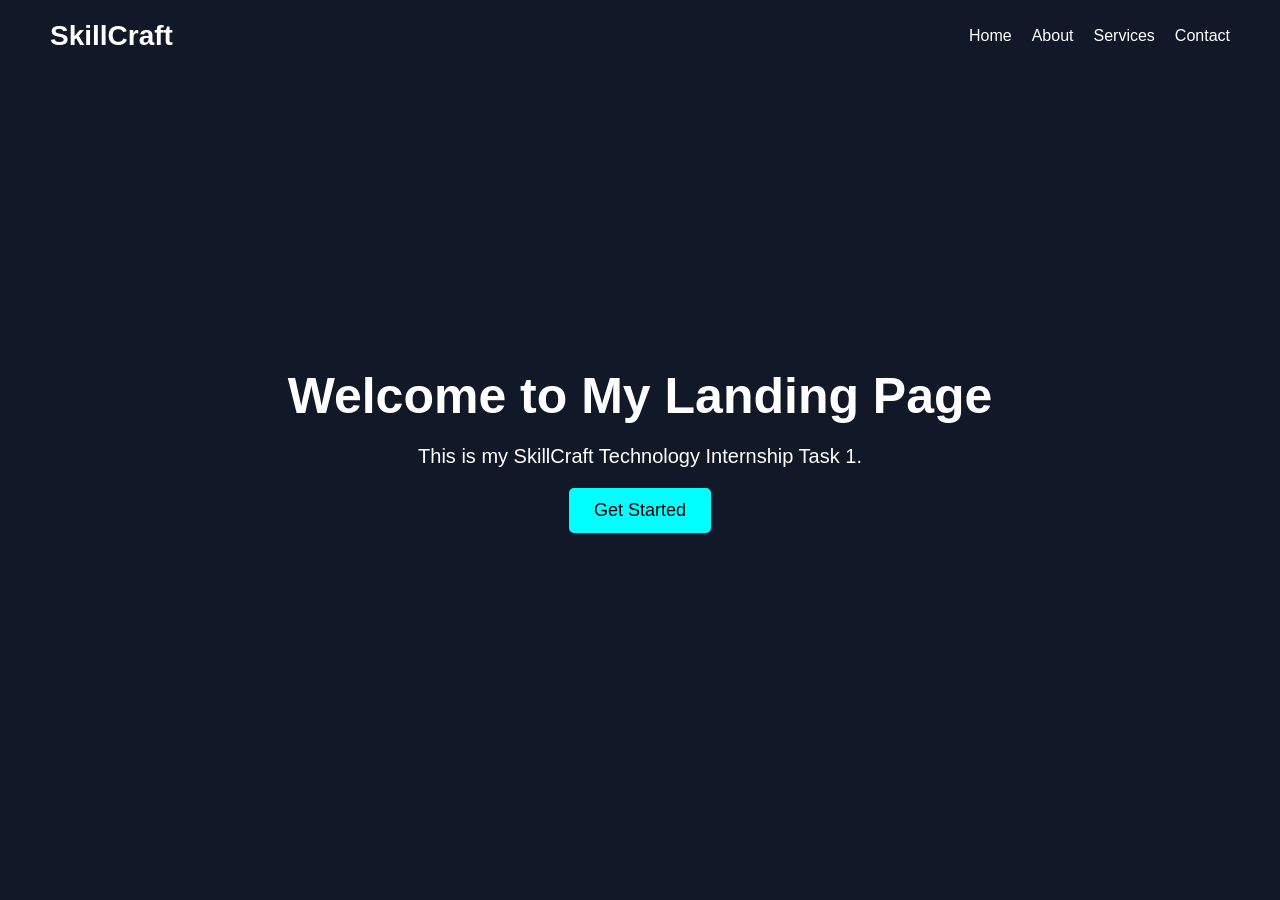
<file: SCT_WD_1/index.html>
<!DOCTYPE html>
<html lang="en">
<head>
  <meta charset="UTF-8" />
  <meta name="viewport" content="width=device-width, initial-scale=1.0"/>
  <title>Responsive Landing Page</title>
  <link rel="stylesheet" href="style.css"/>
</head>
<body>

  <nav id="navbar">
    <div class="logo">SkillCraft</div>
    <ul>
      <li><a href="#">Home</a></li>
      <li><a href="#">About</a></li>
      <li><a href="#">Services</a></li>
      <li><a href="#">Contact</a></li>
    </ul>
  </nav>

  <section class="hero">
    <h1>Welcome to My Landing Page</h1>
    <p>This is my SkillCraft Technology Internship Task 1.</p>
    <button>Get Started</button>
  </section>

  <script src="script.js"></script>
</body>
</html>
</file>
<file: SCT_WD_1/style.css>
*{
  margin:0;
  padding:0;
  box-sizing:border-box;
  font-family:Arial, sans-serif;
}

body{
  background:#111827;
  color:white;
}

nav{
  position:fixed;
  top:0;
  width:100%;
  display:flex;
  justify-content:space-between;
  align-items:center;
  padding:20px 50px;
  background:transparent;
  transition:0.3s;
}

nav.scrolled{
  background:#000;
}

.logo{
  font-size:28px;
  font-weight:bold;
}

nav ul{
  display:flex;
  list-style:none;
}

nav ul li{
  margin-left:20px;
}

nav ul li a{
  text-decoration:none;
  color:white;
  transition:0.3s;
}

nav ul li a:hover{
  color:#00ffff;
}

.hero{
  height:100vh;
  display:flex;
  flex-direction:column;
  justify-content:center;
  align-items:center;
  text-align:center;
  padding:20px;
}

.hero h1{
  font-size:50px;
  margin-bottom:20px;
}

.hero p{
  font-size:20px;
  margin-bottom:20px;
}

button{
  padding:12px 25px;
  border:none;
  background:#00ffff;
  color:black;
  font-size:18px;
  border-radius:5px;
  cursor:pointer;
}

button:hover{
  background:white;
}

@media(max-width:768px){
  nav{
    flex-direction:column;
  }

  nav ul{
    margin-top:10px;
  }

  .hero h1{
    font-size:35px;
  }
}
</file>
